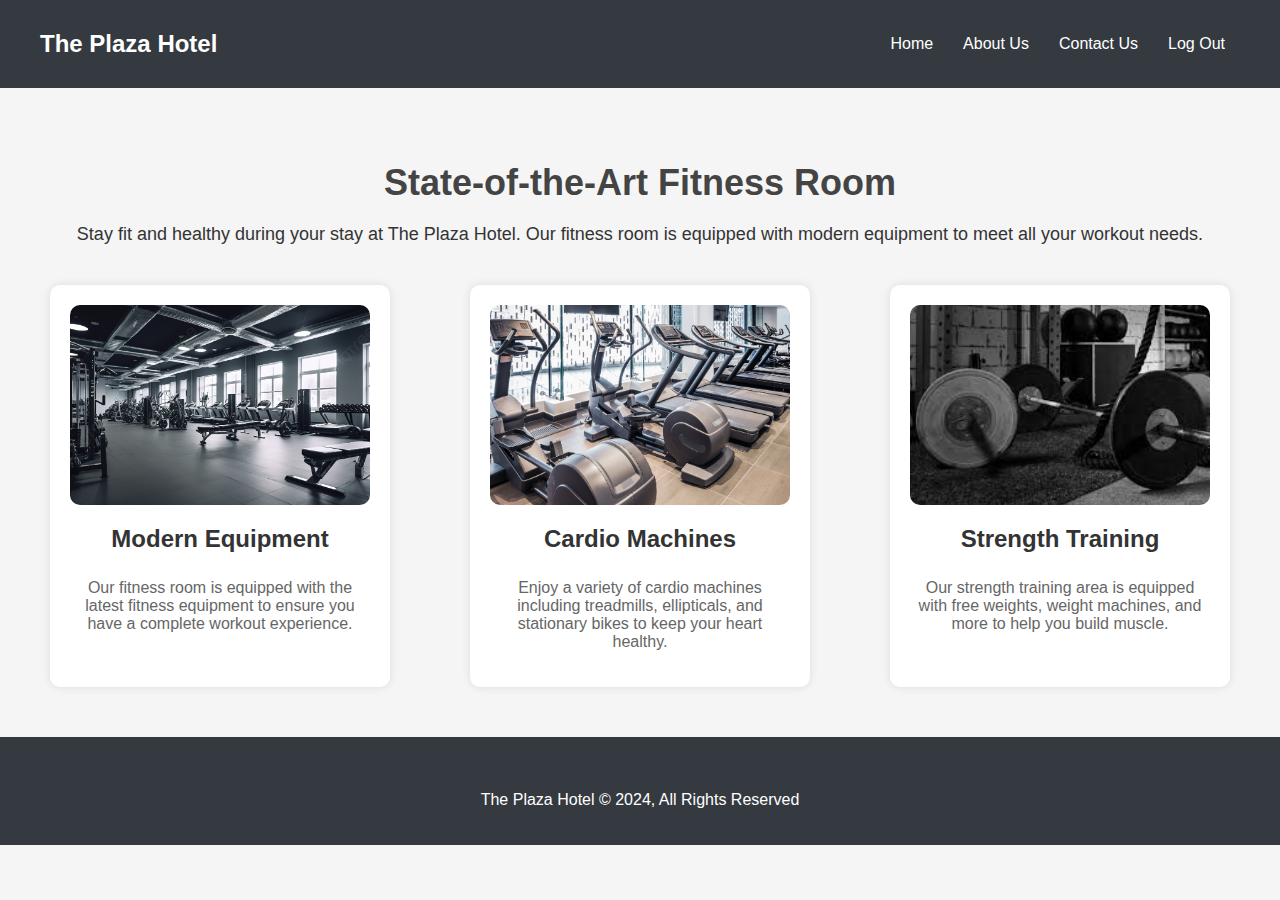
<file: HTML/fitnessRoom.html>
<!DOCTYPE html>
<html lang="en">

<head>
    <title>Fitness Room - The Plaza Hotel</title>
    <meta name="description" content="Discover why The Plaza Hotel's location in Pune is perfect for you" />
    <meta name="keywords" content="hotel, Pune, location, luxury, comfort">
    <meta http-equiv="Content-Type" content="text/html" />
    <meta charset="UTF-8" />
    <meta name="viewport" content="width=device-width, initial-scale=1" />
    <link rel="stylesheet" href="/CSS/greatLocation.css">
    <link rel="stylesheet" media="screen and (max-width: 768px)" href="/CSS/mobile.css">
    <link rel="icon" href="images/favicon.ico">
    <link rel="stylesheet" href="https://cdnjs.cloudflare.com/ajax/libs/font-awesome/6.3.0/css/all.min.css"
        integrity="sha512-SzlrxWUlpfuzQ+pcUCosxcglQRNAq/DZjVsC0lE40xsADsfeQoEypE+enwcOiGjk/bSuGGKHEyjSoQ1zVisanQ=="
        crossorigin="anonymous" referrerpolicy="no-referrer" />
    <link href="https://fonts.googleapis.com/css2?family=Roboto:wght@400;700&display=swap" rel="stylesheet">
    <link rel="stylesheet" href="/CSS/fitnessRoom.css">
</head>

<body>
    <header>
        <nav id="navbar">
            <div class="nav-content container">
                <h2 class="logo"><a href="/HTML/home.html">The Plaza Hotel</a></h2>
                <ul>
                    <li><a href="/HTML/home.html">Home</a></li>
                    <li><a href="/HTML/about.html">About Us</a></li>
                    <li><a href="/HTML/contacts.html">Contact Us</a></li>
                    <li><a href="#" id="logoutBtn">Log Out</a></li>
                </ul>
            </div>
        </nav>
    </header>

    <main class="content">
        <h1 class="section-heading">State-of-the-Art Fitness Room</h1>
        <p class="section-description">Stay fit and healthy during your stay at The Plaza Hotel. Our fitness room is equipped with modern equipment to meet all your workout needs.</p>
        <div class="fitness-container">
            <div class="fitness-card">
                <img src="/images/fitness1.jpg" alt="Fitness Room Equipment">
                <h3>Modern Equipment</h3>
                <p>Our fitness room is equipped with the latest fitness equipment to ensure you have a complete workout experience.</p>
            </div>
            <div class="fitness-card">
                <img src="/images/fitness2.jpg" alt="Cardio Machines">
                <h3>Cardio Machines</h3>
                <p>Enjoy a variety of cardio machines including treadmills, ellipticals, and stationary bikes to keep your heart healthy.</p>
            </div>
            <div class="fitness-card">
                <img src="/images/fitness3.jpg" alt="Strength Training">
                <h3>Strength Training</h3>
                <p>Our strength training area is equipped with free weights, weight machines, and more to help you build muscle.</p>
            </div>
        </div>
    </main>
    

    <footer id="footer" class="bg-dark">
        <i class="fa-brands fa-facebook fa-2x"></i>
        <i class="fa-brands fa-twitter fa-2x"></i>
        <i class="fa-brands fa-instagram fa-2x"></i>
        <p>The Plaza Hotel &copy; 2024, All Rights Reserved</p>
    </footer>

    <script>
        document.getElementById('logoutBtn').addEventListener('click', function (event) {
            event.preventDefault();
            window.location.href = '/index.html';
        });
    </script>
</body>

</html>
</file>
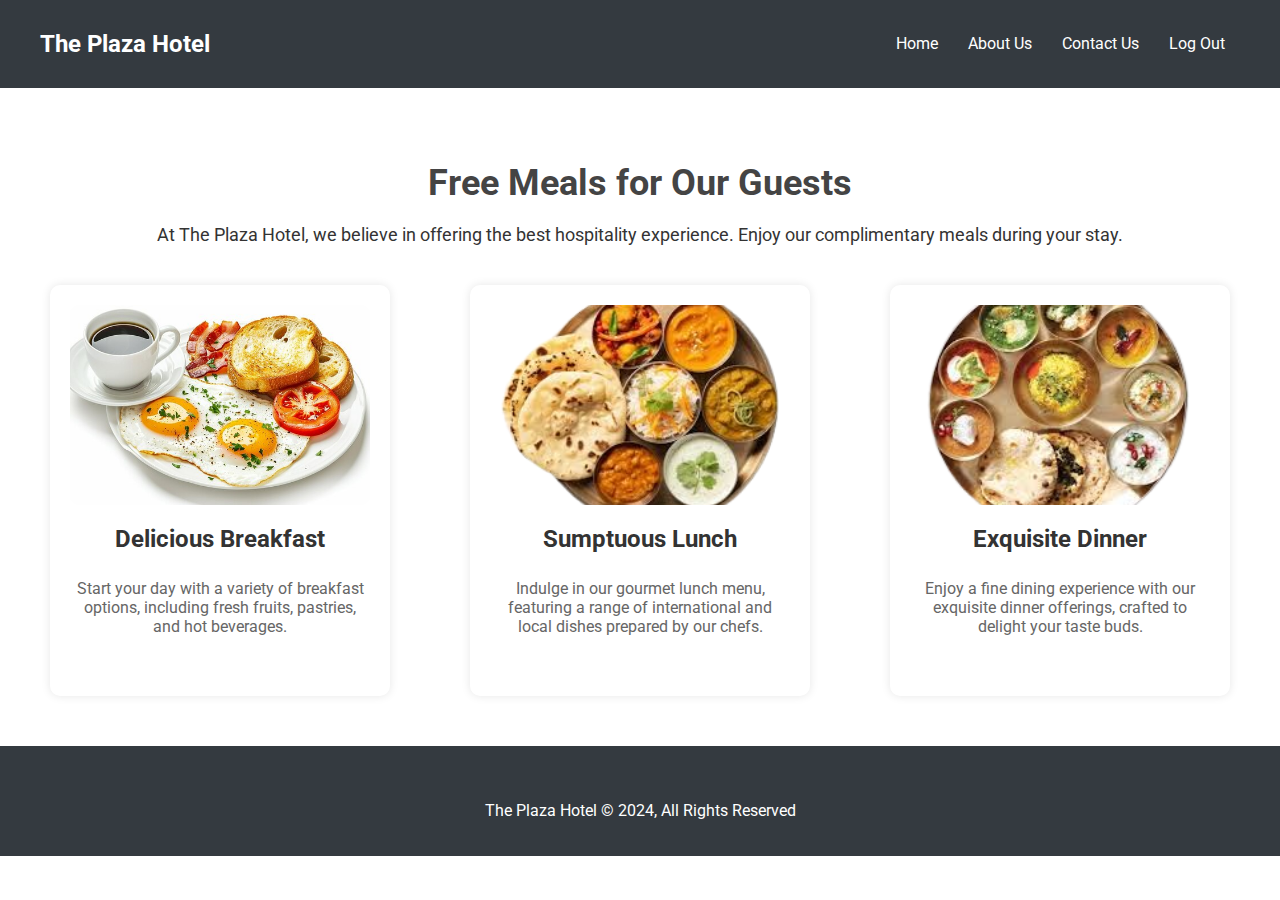
<file: HTML/freeMeals.html>
<!DOCTYPE html>
<html lang="en">

<head>
    <title>Free Meals - The Plaza Hotel</title>
    <meta name="description" content="Discover why The Plaza Hotel's location in Pune is perfect for you" />
    <meta name="keywords" content="hotel, Pune, location, luxury, comfort">
    <meta http-equiv="Content-Type" content="text/html" />
    <meta charset="UTF-8" />
    <meta name="viewport" content="width=device-width, initial-scale=1" />
    <link rel="stylesheet" href="/CSS/greatLocation.css">
    <link rel="stylesheet" media="screen and (max-width: 768px)" href="/CSS/mobile.css">
    <link rel="icon" href="images/favicon.ico">
    <link rel="stylesheet" href="https://cdnjs.cloudflare.com/ajax/libs/font-awesome/6.3.0/css/all.min.css"
        integrity="sha512-SzlrxWUlpfuzQ+pcUCosxcglQRNAq/DZjVsC0lE40xsADsfeQoEypE+enwcOiGjk/bSuGGKHEyjSoQ1zVisanQ=="
        crossorigin="anonymous" referrerpolicy="no-referrer" />
    <link href="https://fonts.googleapis.com/css2?family=Roboto:wght@400;700&display=swap" rel="stylesheet">
    <link rel="stylesheet" href="/CSS/freeMeals.css">
</head>

<body>
    <header>
        <nav id="navbar">
            <div class="nav-content container">
                <h2 class="logo"><a href="/HTML/home.html">The Plaza Hotel</a></h2>
                <ul>
                    <li><a href="/HTML/home.html">Home</a></li>
                    <li><a href="/HTML/about.html">About Us</a></li>
                    <li><a href="/HTML/contacts.html">Contact Us</a></li>
                    <li><a href="#" id="logoutBtn">Log Out</a></li>
                </ul>
            </div>
        </nav>
    </header>

    <main class="content">
        <h1>Free Meals for Our Guests</h1>
        <p>At The Plaza Hotel, we believe in offering the best hospitality experience. Enjoy our complimentary meals during your stay.</p>
        <div class="meals-container">
            <div class="meal-card">
                <img src="/images/breakfast.jpg" alt="Breakfast">
                <h3>Delicious Breakfast</h3>
                <p>Start your day with a variety of breakfast options, including fresh fruits, pastries, and hot beverages.</p>
            </div>
            <div class="meal-card">
                <img src="/images/lunch.png" alt="Lunch">
                <h3>Sumptuous Lunch</h3>
                <p>Indulge in our gourmet lunch menu, featuring a range of international and local dishes prepared by our chefs.</p>
            </div>
            <div class="meal-card">
                <img src="/images/dinner.png" alt="Dinner">
                <h3>Exquisite Dinner</h3>
                <p>Enjoy a fine dining experience with our exquisite dinner offerings, crafted to delight your taste buds.</p>
            </div>
        </div>
    </main>

    <footer id="footer" class="bg-dark">
        <i class="fa-brands fa-facebook fa-2x"></i>
        <i class="fa-brands fa-twitter fa-2x"></i>
        <i class="fa-brands fa-instagram fa-2x"></i>
        <p>The Plaza Hotel &copy; 2024, All Rights Reserved</p>
    </footer>

    <script>
        document.getElementById('logoutBtn').addEventListener('click', function (event) {
            event.preventDefault();
            window.location.href = '/index.html';
        });
    </script>
</body>

</html>
</file>
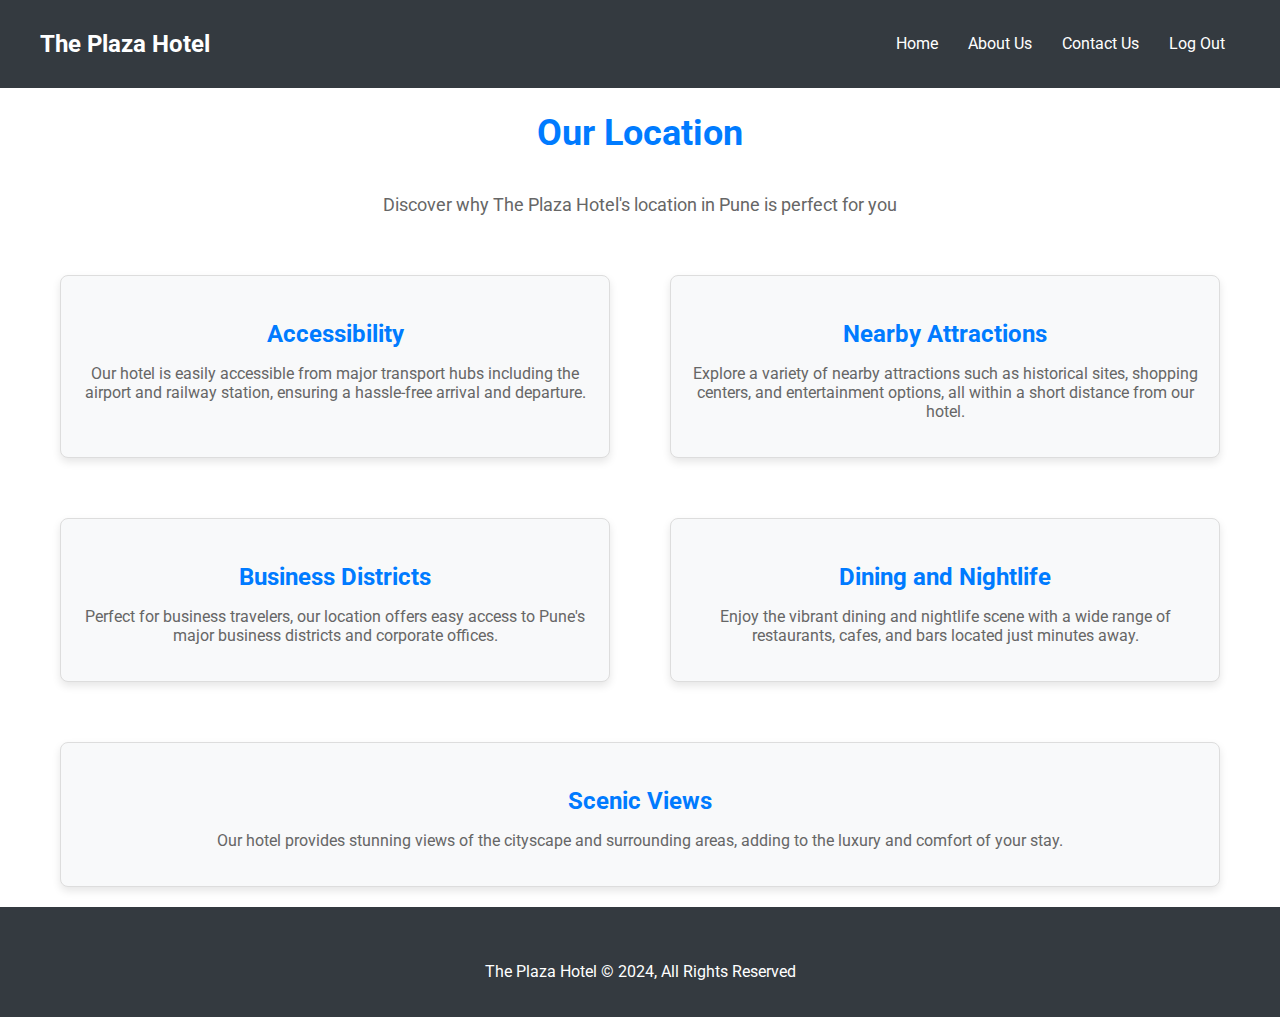
<file: HTML/greatLocation.html>
<!DOCTYPE html>
<html lang="en">

<head>
    <title>Great Location - The Plaza Hotel</title>
    <meta name="description" content="Discover why The Plaza Hotel's location in Pune is perfect for you" />
    <meta name="keywords" content="hotel, Pune, location, luxury, comfort">
    <meta http-equiv="Content-Type" content="text/html" />
    <meta charset="UTF-8" />
    <meta name="viewport" content="width=device-width, initial-scale=1" />
    <link rel="stylesheet" href="/CSS/greatLocation.css">
    <link rel="stylesheet" media="screen and (max-width: 768px)" href="/CSS/mobile.css">
    <link rel="icon" href="images/favicon.ico">
    <link rel="stylesheet" href="https://cdnjs.cloudflare.com/ajax/libs/font-awesome/6.3.0/css/all.min.css"
        integrity="sha512-SzlrxWUlpfuzQ+pcUCosxcglQRNAq/DZjVsC0lE40xsADsfeQoEypE+enwcOiGjk/bSuGGKHEyjSoQ1zVisanQ=="
        crossorigin="anonymous" referrerpolicy="no-referrer" />
    <link href="https://fonts.googleapis.com/css2?family=Roboto:wght@400;700&display=swap" rel="stylesheet">
</head>

<body>
    <header>
        <nav id="navbar">
            <div class="nav-content container">
                <h2 class="logo"><a href="/HTML/home.html">The Plaza Hotel</a></h2>
                <ul>
                    <li><a href="/HTML/home.html">Home</a></li>
                    <li><a href="/HTML/about.html">About Us</a></li>
                    <li><a href="/HTML/contacts.html">Contact Us</a></li>
                    <li><a href="#" id="logoutBtn">Log Out</a></li>
                </ul>
            </div>
        </nav>
    </header>

    <section id="location-info">
        <div class="container py-3">
            <h1 class="l-heading"><span class="text-primary">Our</span> Location</h1>
            <p class="lead-light">Discover why The Plaza Hotel's location in Pune is perfect for you</p>
            <div class="location-features">
                <div class="feature">
                    <h3>Accessibility</h3>
                    <p>Our hotel is easily accessible from major transport hubs including the airport and railway station, ensuring a hassle-free arrival and departure.</p>
                </div>
                <div class="feature">
                    <h3>Nearby Attractions</h3>
                    <p>Explore a variety of nearby attractions such as historical sites, shopping centers, and entertainment options, all within a short distance from our hotel.</p>
                </div>
                <div class="feature">
                    <h3>Business Districts</h3>
                    <p>Perfect for business travelers, our location offers easy access to Pune's major business districts and corporate offices.</p>
                </div>
                <div class="feature">
                    <h3>Dining and Nightlife</h3>
                    <p>Enjoy the vibrant dining and nightlife scene with a wide range of restaurants, cafes, and bars located just minutes away.</p>
                </div>
                <div class="feature">
                    <h3>Scenic Views</h3>
                    <p>Our hotel provides stunning views of the cityscape and surrounding areas, adding to the luxury and comfort of your stay.</p>
                </div>
            </div>
        </div>
    </section>

    <footer id="footer" class="bg-dark">
        <i class="fa-brands fa-facebook fa-2x"></i>
        <i class="fa-brands fa-twitter fa-2x"></i>
        <i class="fa-brands fa-instagram fa-2x"></i>
        <p>The Plaza Hotel &copy; 2024, All Rights Reserved</p>
    </footer>

    <script>
        document.getElementById('logoutBtn').addEventListener('click', function (event) {
            event.preventDefault();
            window.location.href = '/index.html';
        });
    </script>
</body>

</html>
</file>
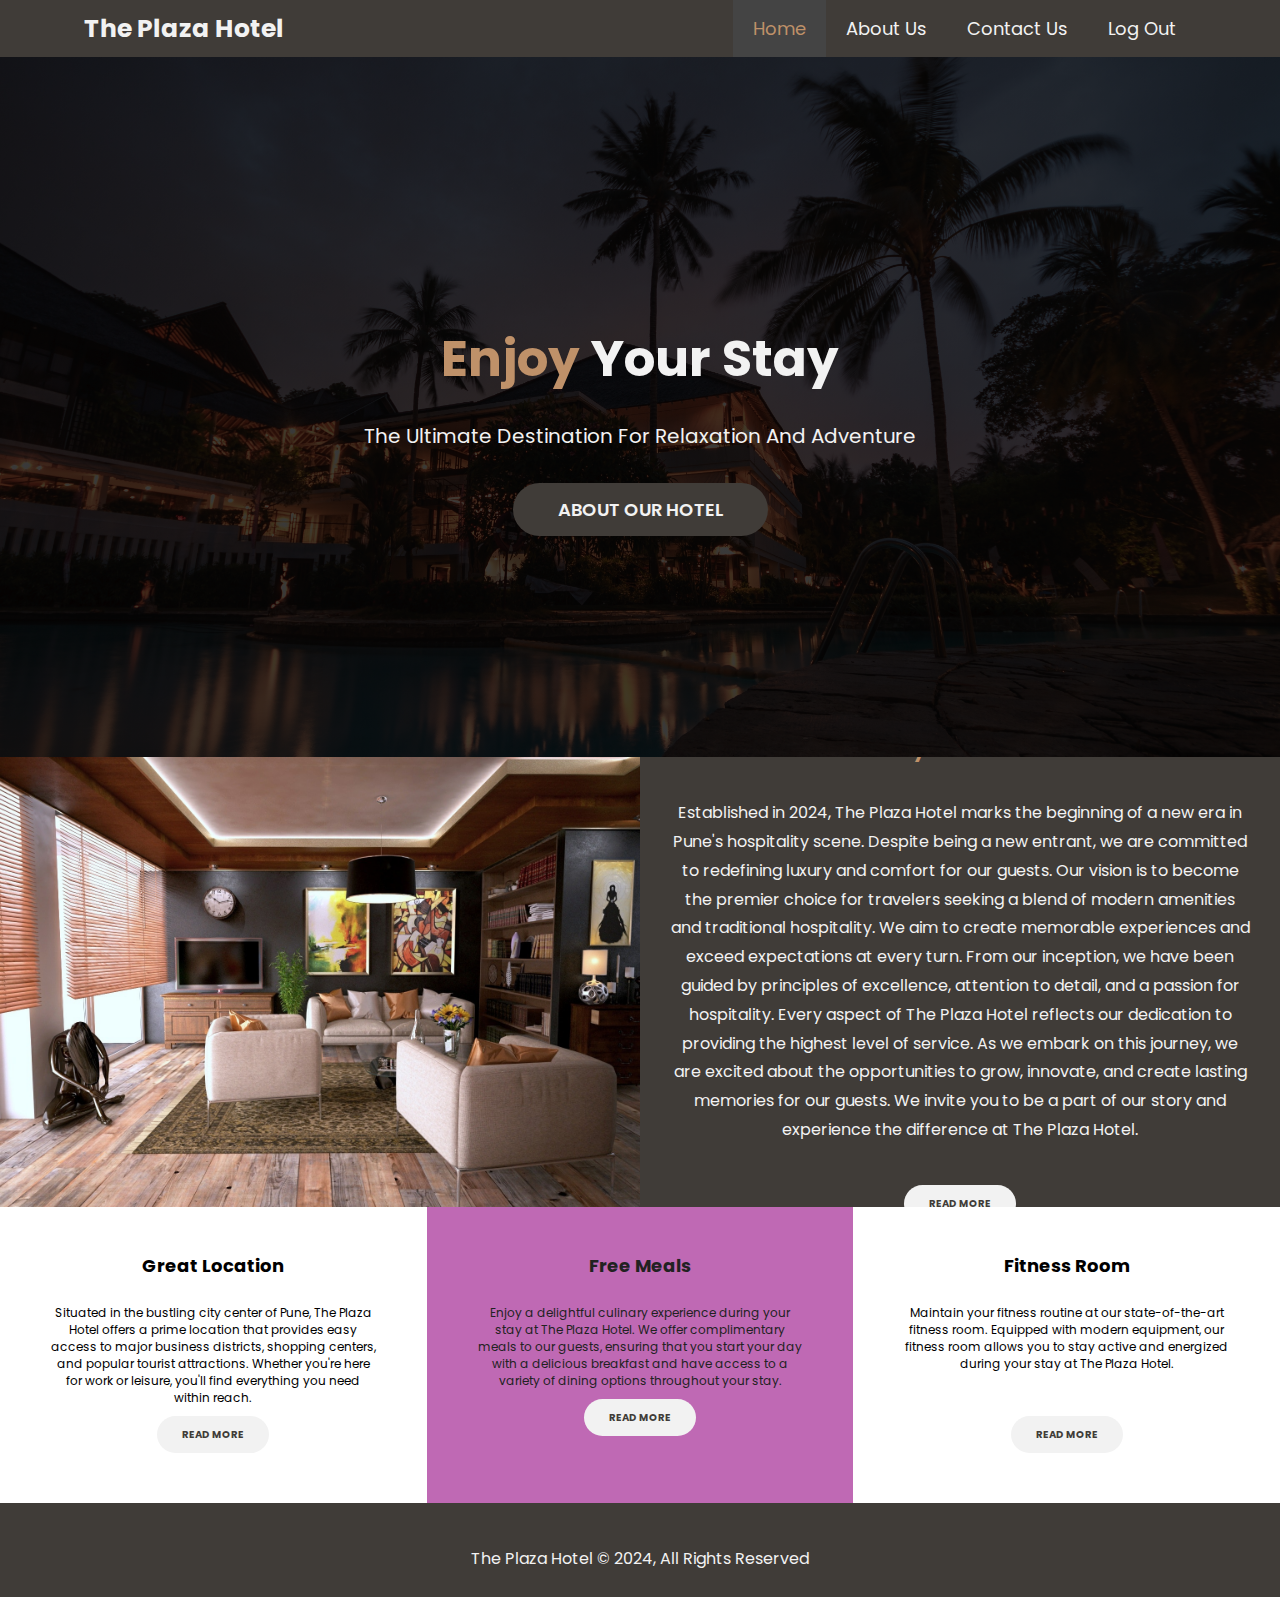
<file: HTML/home.html>
<!DOCTYPE html>
<html lang="en">
<head>
    <title>The Plaza Hotel</title>
    <meta http-equiv="Content-Type" content="text/html" />
    <meta charset="UTF-8" />
    <meta name="viewport" content="width=device-width, initial-scale=1" />
    <link rel="stylesheet" href="/CSS/styles.css">
    <link rel="stylesheet" media="screen and (max-width: 768px)" href="/CSS/mobile.css">
    <link rel="icon" href="images/favicon.ico">
	<link rel="stylesheet" href="https://cdnjs.cloudflare.com/ajax/libs/font-awesome/6.3.0/css/all.min.css" integrity="sha512-SzlrxWUlpfuzQ+pcUCosxcglQRNAq/DZjVsC0lE40xsADsfeQoEypE+enwcOiGjk/bSuGGKHEyjSoQ1zVisanQ==" crossorigin="anonymous" referrerpolicy="no-referrer" />
    
</head>
<body>

<header>

    <nav id="navbar">
        <div class="nav-content container">
            <h2 class="logo"><a href="/HTML/home.html">The Plaza Hotel</a></h2>
            <ul>
                <li><a href="/HTML/home.html" class="current">Home</a></li>
                <li><a href="/HTML/about.html">About Us</a></li>
                <li><a href="/HTML/contacts.html">Contact Us</a></li>
                <li><a href="#" id="logoutBtn">Log Out</a></li>
            </ul>
        </div>
    </nav>

    <div id="showcase">
        <div class="showcase-content container">
            <h1><span class="text-primary">Enjoy</span> Your Stay</h1>
            <p class="lead">The ultimate destination for relaxation and adventure</p>
            <a href="/HTML/about.html" class="btn btn-primary">About Our Hotel</a>
        </div>
    </div>

</header>

<section id="home-info" class="bg-dark">
    <div class="info-image"></div>
    <div class="info-content">
        <h2><span class="text-primary">The History</span> of The Plaza Hotel</h2>
        <p class="lead-light">Established in 2024, The Plaza Hotel marks the beginning of a new era in Pune's hospitality scene. Despite being a new entrant, we are committed to redefining luxury and comfort for our guests. Our vision is to become the premier choice for travelers seeking a blend of modern amenities and traditional hospitality. We aim to create memorable experiences and exceed expectations at every turn. From our inception, we have been guided by principles of excellence, attention to detail, and a passion for hospitality. Every aspect of The Plaza Hotel reflects our dedication to providing the highest level of service. As we embark on this journey, we are excited about the opportunities to grow, innovate, and create lasting memories for our guests. We invite you to be a part of our story and experience the difference at The Plaza Hotel.</p>
        <a href="/HTML/about.html" class="btn btn-secondary">Read More</a>
    </div>
</section>

<section id="features">
    <div class="block block-1">
        <i class="fa-solid fa-hotel fa-3x"></i>
        <h3>Great Location</h3>
        <p>Situated in the bustling city center of Pune, The Plaza Hotel offers a prime location that provides easy access to major business districts, shopping centers, and popular tourist attractions. Whether you're here for work or leisure, you'll find everything you need within reach.</p>
        <a href="/HTML/greatLocation.html" class="btn btn-secondary">Read More</a>
    </div>
    <div class="block block-2 bg-primary">
        <i class="fa-solid fa-utensils fa-3x"></i>
        <h3>Free Meals</h3>
        <p>Enjoy a delightful culinary experience during your stay at The Plaza Hotel. We offer complimentary meals to our guests, ensuring that you start your day with a delicious breakfast and have access to a variety of dining options throughout your stay.</p>
        <a href="/HTML/freeMeals.html" class="btn btn-secondary">Read More</a>
    </div>
    <div class="block block-3">
        <i class="fa-solid fa-dumbbell fa-3x"></i>
        <h3>Fitness Room</h3>
        <p>Maintain your fitness routine at our state-of-the-art fitness room. Equipped with modern equipment, our fitness room allows you to stay active and energized during your stay at The Plaza Hotel.</p>
        <br><br>
        <a href="/HTML/fitnessRoom.html" class="btn btn-secondary">Read More</a>
    </div>
</section>


<footer id="footer" class="bg-dark">
    <i class="fa-brands fa-facebook fa-2x"></i>
    <i class="fa-brands fa-twitter fa-2x"></i>
    <i class="fa-brands fa-instagram fa-2x"></i>
    <p>The Plaza Hotel &copy; 2024, All Rights Reserved</p>
</footer>
<script>
    document.getElementById('logoutBtn').addEventListener('click', function(event) {
    event.preventDefault(); 
    window.location.href = '/index.html'; 
});
</script>

</body>
</html>
</file>
<file: CSS/greatLocation.css>
body {
    font-family: 'Roboto', sans-serif;
    margin: 0;
    padding: 0;
    color: #333;
}

#navbar {
    background-color: #343a40;
    color: #fff;
    padding: 10px 0;
}

.nav-content {
    display: flex;
    justify-content: space-between;
    align-items: center;
}

.logo a {
    color: #fff;
    text-decoration: none;
    font-size: 24px;
    font-weight: bold;
}

ul {
    list-style: none;
    margin: 0;
    padding: 0;
    display: flex;
}

ul li {
    margin: 0 15px;
}

ul li a {
    color: #fff;
    text-decoration: none;
    font-size: 16px;
}

ul li a.current {
    text-decoration: underline;
}

ul li a:hover {
    color: #007bff;
}

.container {
    max-width: 1200px;
    margin: 0 auto;
}

.l-heading {
    text-align: center;
    margin-bottom: 40px;
    font-size: 36px;
    color: #007bff;
}

.text-primary {
    color: #007bff;
}

.lead-light {
    text-align: center;
    margin-bottom: 40px;
    color: #666;
    font-size: 18px;
}

.location-features {
    display: flex;
    flex-wrap: wrap;
    justify-content: space-around;
    gap: 20px;
}

.feature {
    flex: 1 1 calc(33% - 40px);
    margin: 20px;
    padding: 20px;
    background-color: #f8f9fa;
    border: 1px solid #ddd;
    border-radius: 8px;
    text-align: center;
    box-shadow: 0 4px 8px rgba(0, 0, 0, 0.1);
    transition: transform 0.3s ease-in-out;
}

.feature:hover {
    transform: translateY(-10px);
}

.feature h3 {
    margin-bottom: 15px;
    color: #007bff;
    font-size: 24px;
}

.feature p {
    color: #666;
    font-size: 16px;
}

#footer {
    text-align: center;
    padding: 20px;
    background-color: #343a40;
    color: #fff;
}

.fa-facebook, .fa-twitter, .fa-instagram {
    margin: 0 10px;
    color: #fff;
}

.fa-facebook:hover, .fa-twitter:hover, .fa-instagram:hover {
    color: #007bff;
    transform: scale(1.1);
}

@media screen and (max-width: 768px) {
    .location-features {
        flex-direction: column;
        align-items: center;
    }

    .feature {
        flex: 1 1 100%;
    }
}
</file>
<file: CSS/mobile.css>
/* *************************************************** */
/* ############### INDEX PAGE STYLES ################# */
/* *************************************************** */


/* ############### Navigation Bar Styles ############### */

.nav-content{
    display: block;
}

.nav-content ul{
    display: block;
    /* justify-content: space-around; */
}

.nav-content ul li a{
    padding: 5px;
    border-bottom: #333 dotted 1px;
}

#navbar .logo{
    text-align: center;
}

/* ############### Showcase Division Styles ############### */

#showcase{
    height: 350px;
    text-align: center;
}

.showcase-content h1{
    font-size: 3.5rem;
}

.showcase-content p{
    font-size: 2rem;
}

/* ############### Home Info Section Style ############### */

#home-info{
    display: block;
    height: 450px;
}


#home-info .info-image{
    display: none;
}

#home-info .info-content{
    width: 100%;
}

#home-info .info-content h2,
#home-info .info-content p{
    padding-bottom: 20px;
}

#home-info .info-content a{
    margin-bottom: 30px;
}

/* ############### Features Section Styles ############### */

#features{
    display: block;
}

#features .block{
    width: 100%;
    padding: 30px;
}

/* **************************************************** */
/* ############### ABOUT US PAGE STYLES ############### */
/* **************************************************** */

/* ############### About Info Section Stykes ############### */

#about-info{
    display: block;
    padding-right: 30px;
}

#about-info .info-image,
#about-info .info-text{
    width: 100%;
    min-height: 100%;
}

#about-info .info-image img{
    display: block;
    margin: auto;
    width: 90%;
    border-radius: 10%;
}

.l-heading{
    text-align: center;
    font-size: 2.5rem;
}

#about-info p{
    text-align: center;
}

/* ############### Testimonials Section Stykes ############### */

#testimonials .comments{
    display: block;
}

#testimonials .comments img{
    float: left;
    border-radius: 5px;
    margin: 10px 10px;
    width: 100px;
}

#testimonials .comments::after{
    content: "";
    clear: both;
    display: block;
}


#testimonials .comments p{
    margin: 10px;
    font-weight: 400;
    font-size: 1.4rem;
    line-height: 1.2em;
}

/* **************************************************** */
/* ############### CONTACT US PAGE STYLES ############### */
/* **************************************************** */


/* ############### Contact Form Stykes ############### */

#contact-form .lead-light{
    font-size: 1.4rem;
    line-height: 1.2em;
}

/* ############### Contact Info Stykes ############### */

.contact-info .block{
    border-bottom: 1px dotted #111;
}
</file>
<file: CSS/fitnessRoom.css>
body {
    font-family: Arial, sans-serif;
    margin: 0;
    padding: 0;
    background-color: #f5f5f5;
    color: #333;
}

.content {
    text-align: center;
    padding: 50px 20px;
}

.section-heading {
    font-size: 36px;
    margin-bottom: 20px;
    color: #444;
}

.section-description {
    font-size: 18px;
    margin-bottom: 40px;
}

.fitness-container {
    display: flex;
    justify-content: space-around;
    flex-wrap: wrap;
    gap: 20px;
}

.fitness-card {
    background: #fff;
    width: 300px;
    padding: 20px;
    border-radius: 10px;
    box-shadow: 0 0 10px rgba(0, 0, 0, 0.1);
    transition: transform 0.3s;
    display: flex;
    flex-direction: column;
    align-items: center;
    text-align: center;
}

.fitness-card:hover {
    transform: translateY(-10px);
}

.fitness-card img {
    width: 100%;
    height: 200px;
    object-fit: cover;
    border-radius: 10px;
}

.fitness-card h3 {
    font-size: 24px;
    margin: 20px 0 10px 0;
    color: #333;
}

.fitness-card p {
    font-size: 16px;
    color: #666;
}
</file>
<file: CSS/freeMeals.css>
.content {
    text-align: center;
    padding: 50px 20px;
}

.content h1 {
    font-size: 36px;
    margin-bottom: 20px;
    color: #444;
}

.content p {
    font-size: 18px;
    margin-bottom: 40px;
}

.meals-container {
    display: flex;
    justify-content: space-around;
    flex-wrap: wrap;
    gap: 20px;
}

.meal-card {
    background: #fff;
    width: 300px;
    padding: 20px;
    border-radius: 10px;
    box-shadow: 0 0 10px rgba(0, 0, 0, 0.1);
    transition: transform 0.3s;
    display: flex;
    flex-direction: column;
    align-items: center;
    text-align: center;
}

.meal-card:hover {
    transform: translateY(-10px);
}

.meal-card img {
    width: 100%;
    height: 200px;
    object-fit: cover;
    border-radius: 10px;
}

.meal-card h3 {
    font-size: 24px;
    margin: 20px 0 10px 0;
    color: #333;
}

.meal-card p {
    font-size: 16px;
    color: #666;
}
</file>
<file: CSS/styles.css>
@import url('https://fonts.googleapis.com/css2?family=Poppins:wght@200;300;400;500;600;700&display=swap');

/* ############### CSS Reset ############### */

*,
*::after,
*::before {
    margin: 0;
    padding: 0;
    box-sizing: border-box;
}

/* ############### Main Styles ############### */

:root {
	font-size: 62.5%;
}

body{
    font-family: 'Poppins', sans-serif;
    line-height: 1.7em;
}

a{
    text-decoration: none;
    color: #F2F2F2;
}

h1, h2, h3, h4{
    padding-bottom: 20px;
}

p{
    margin: 10px 0;
}

/* ############### Utility Classes ############### */

.container{
    margin: 0 auto;
    width: 90%;
    max-width: 1200px;
    overflow: auto;
    padding: 0 20px;
}

.bg-dark{
    background: #403C38;
    color: #F2F2F2;
}

.bg-light{
    background: #ddd;
    color: #403C38;
}

.bg-primary{
    background: #bf69b4;
    color: #222;
}

.text-primary{color: #BF9169;}

.lead{
    font-size: 2rem;
    line-height: 1.8em;
}
.lead-light{
    font-size: 1.6rem;
    line-height: 1.8em;
}

.py-1{padding: 10px 0;}
.py-2{padding: 20px 0;}
.py-3{padding: 30px 0;}

.plx-1{padding-left: 10px;}
.plx-2{padding-left: 20px;}
.plx-3{padding-left: 30px;}

.l-heading{
    font-size: 4rem;
    line-height: 1.2;
}


.btn{
    display: inline-block;
    text-decoration: none;
    padding: 1em 2.5em;
    border-radius: 50px;
    cursor: pointer;
    outline: none;
    text-transform: uppercase;
    font-weight: 600;
}

.btn:hover{
    color: #F2F2F2;
    background: #BF9169;
}

.btn-primary{
    font-size: 1.8rem;
    color: #F2F2F2;
    background: #403C38;
}

.btn-secondary{
    color: #403C38;
    background: #F2F2F2;
    font-weight: 700;
}


/* *************************************************** */
/* ############### INDEX PAGE STYLES ################# */
/* *************************************************** */


/* ############### Navigation Bar Styles ############### */

#navbar{
    background: #403C38;
    color: #F2F2F2;
}

.nav-content{
    display: flex;
    justify-content: space-between;
    align-items: center;
}

.nav-content ul{
    display: flex;
    justify-content: space-between;
    list-style: none;
    font-size: 1.8rem;
}

.nav-content ul li a{
    display: block;
    padding: 20px;
    text-align: center;
}

.nav-content ul a:hover,
.nav-content ul a.current{
    background: #444;
    color: #BF9169;
}

#navbar .logo{
    font-size: 2.5rem;
    padding-top: 2rem;
}

/* ############### Showcase Division Styles ############### */

#showcase{
    height: 700px;
    background: linear-gradient(rgba(0,0,0,0.75), rgba(0, 0, 0, 0.75)), url("../images/header-bg-img.jpg");
    background-size: cover;
    background-position: center;
    background-repeat: no-repeat;
}

.showcase-content{
    display: flex;
    flex-direction: column;
    justify-content: center;
    align-items: center;
    height: 100%;
    padding-top: 50px;
    color: #F2F2F2;
}

.showcase-content h1{
    font-size: 5rem;
    line-height: 1.2em;
}

.showcase-content p{
    text-transform: capitalize;
    padding-bottom: 2rem;
    line-height: 1.7em;
}

/* ############### Home Info Section Style ############### */

#home-info{
    display: flex;
    height: 450px;
}

#home-info .info-image{
    width: 50%;
    background: url("../images/hotel-info.jpg");
    background-size: cover;
    background-position: center;
    background-repeat: no-repeat;
    min-height: 100%;
}

#home-info .info-content{
    display: flex;
    flex-direction: column;
    align-items: center;
    justify-content: center;
    width: 50%;
    height: 100%;
    text-align: center;
    padding: 50px 30px;
    overflow: hidden;
}

#home-info .info-content h2{
    font-size: 2rem;
    padding-bottom: 30px;
}

#home-info .info-content p{
    padding-bottom: 30px;
}

/* ############### Features Section Styles ############### */

#features{
    display: flex;
    justify-content: center;
}

#features .block{
    padding: 50px;
    text-align: center;
    width: 33.3333%;
}

#features .block i{
    margin-bottom: 10px;
}

#features .block h3{
    font-size: 1.8rem;
}

#features .block p{
    font-size: 1.2rem;
}

/* ############### Footer Section Stykes ############### */

#footer{
    font-size: 1.6rem;
    text-align: center;
    padding: 20px;
}

#footer i{
    margin: 1.5rem;
}

#footer i:hover{
    color: #BF9169;
}

/* **************************************************** */
/* ############### ABOUT US PAGE STYLES ############### */
/* **************************************************** */


/* ############### About Info Section Stykes ############### */

#about-info{
    display: flex;
    justify-content: space-between;
}

#about-info .info-image,
#about-info .info-text{
    width: 50%;
    min-height: 100%;
}

#about-info .info-image img{
    display: block;
    margin: auto;
    width: 95%;
    height: 95%;
    border-radius: 10%;
}

/* ############### Testimonials Section Stykes ############### */

#testimonials{
    height: 100%;
    background: linear-gradient(rgba(0,0,0,0.75), rgba(0, 0, 0, 0.75)), url("../images/testimonial-bg.jpg");
    background-size: cover;
    background-position: center;
    background-repeat: no-repeat;
    padding-top: 80px;
}


#testimonials h2{
    color: #f2f2f2;
    text-align: center;
    padding-bottom: 40px;
}

#testimonials .comments{
    display: flex;
    align-items: center;
    padding: 20px;
    margin-bottom: 40px;
    border-radius: 20px;
    opacity: 0.85;

}

#testimonials .comments img{
    width: 100px;
    margin:0 20px;
    border-radius: 50px;
}

#testimonials .comments p{
    margin: 10px;
    font-weight: 500;
}


/* **************************************************** */
/* ############### CONTACT US PAGE STYLES ############### */
/* **************************************************** */


/* ############### Contact Form Stykes ############### */


#contact-form .form-group{
    margin-bottom: 20px;
}

#contact-form .form-group label{
    display: block;
    margin-bottom: 5px;
}

#contact-form .form-group input,
#contact-form .form-group textarea{
    width: 100%;
    padding: 10px;
    border: 1px solid #ddd;
    border-radius: 5px;
}

#contact-form .form-group input:focus,
#contact-form .form-group textarea:focus{
    outline: none;
    border-color: #BF9169;
}

#contact-form .form-group textarea{
    height: 200px;
}

#contact-form button{
    border-radius: 5px;
    border: none;
}

#contact-form button:hover{
    border: none;
}


/* ############### Contact Info Stykes ############### */

.contact-info{
    background: #333;
    color: #F2F2F2;
}

.contact-info .block{
    border-right: 1px dotted #222;
}
</file>
